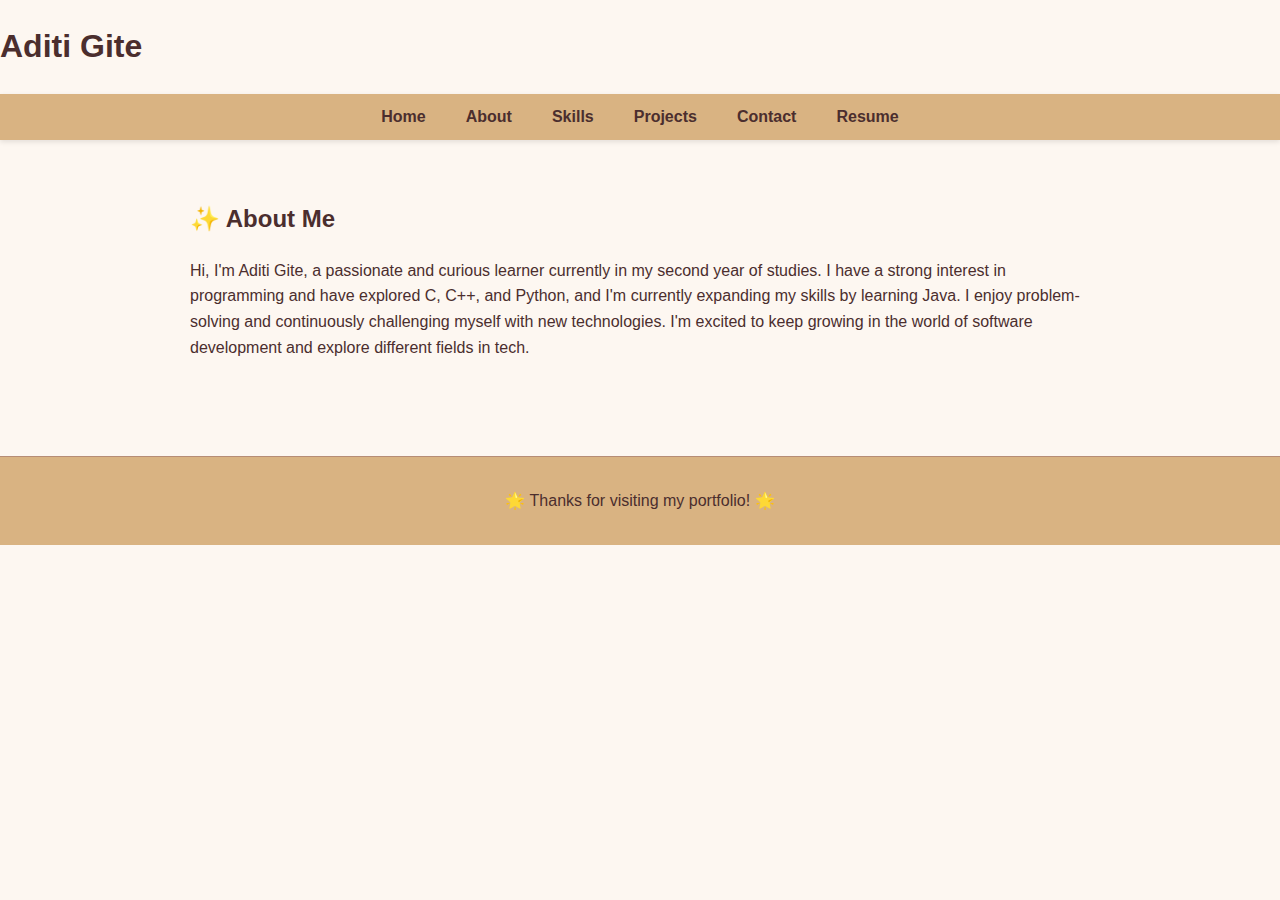
<file: about.html>
<!DOCTYPE html>
<html lang="en">
<head>
  <meta charset="UTF-8" />
  <meta name="viewport" content="width=device-width, initial-scale=1.0"/>
  <title>About | Aditi Gite</title>
  <link rel="stylesheet" href="style/main.css" />
</head>
<body>

  <header>
    <h1>Aditi Gite</h1>
  </header>


  <!-- NAVBAR -->
  <nav>
    <ul>
      <li><a href="index.html">Home</a></li>
      <li><a href="about.html">About</a></li>
      <li><a href="skills.html">Skills</a></li>
      <li><a href="projects.html">Projects</a></li>
      <li><a href="contact.html">Contact</a></li>
      <li><a href="resume.html">Resume</a></li>
    </ul>
  </nav>

  <!-- ABOUT SECTION -->
  <section class="section" id="about">
    <h2>✨ About Me</h2>
    <p> Hi, I'm Aditi Gite, a passionate and curious learner currently in my second year of studies. I have a
 strong interest in programming and have explored C, C++, and Python, and I'm currently expanding
 my skills by learning Java. I enjoy problem-solving and continuously challenging myself with new
 technologies. I'm excited to keep growing in the world of software development and explore different
 fields in tech.</p>
  </section>

  <footer>
    <p>🌟 Thanks for visiting my portfolio! 🌟</p>
  </footer>

  
</body>
</html>
</file>
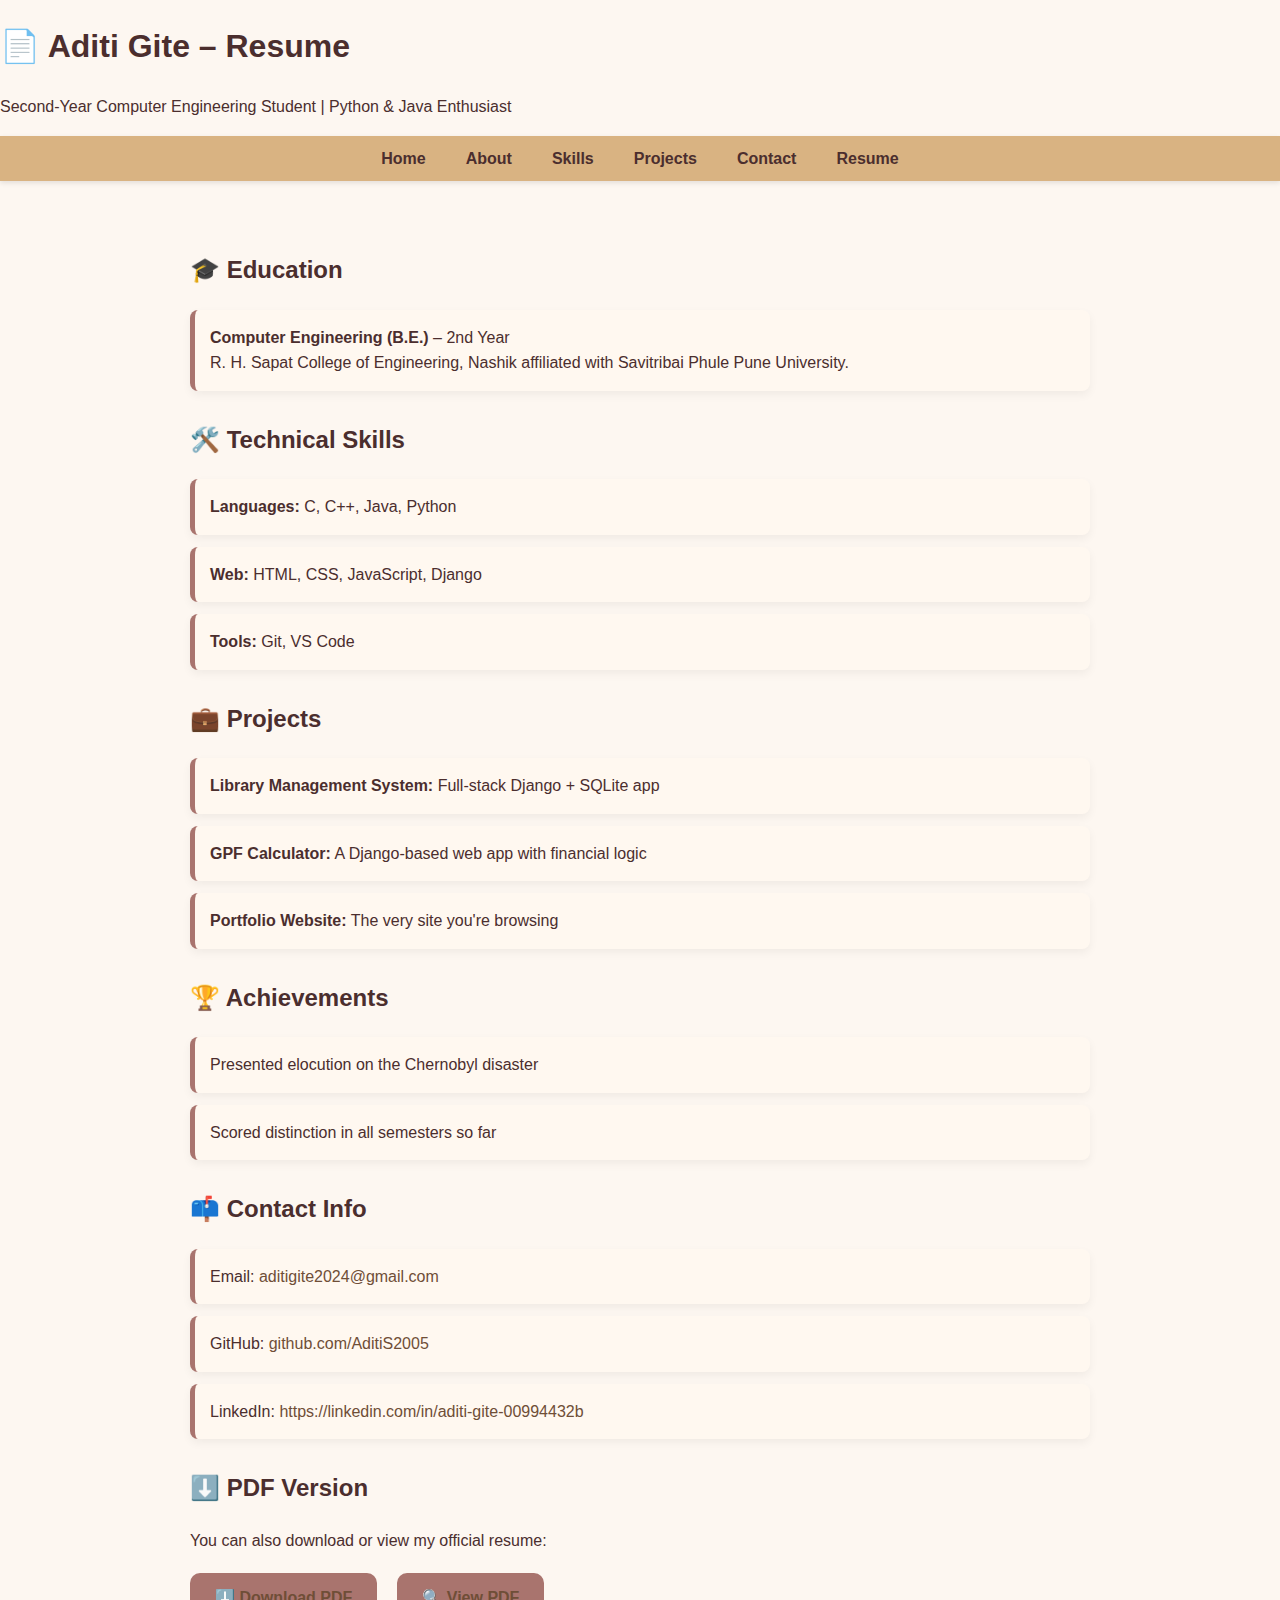
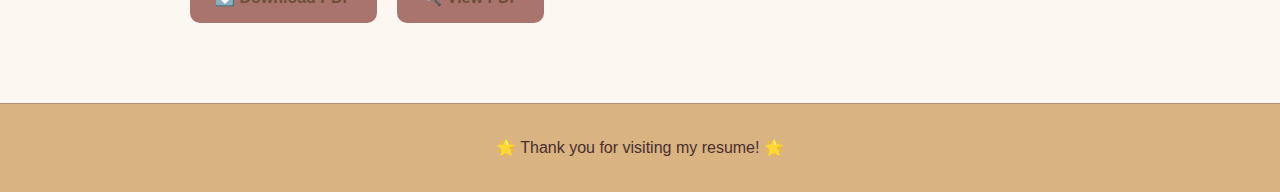
<file: resume.html>
<!DOCTYPE html>
<html lang="en">
<head>
  <meta charset="UTF-8" />
  <meta name="viewport" content="width=device-width, initial-scale=1.0"/>
  <title>Resume | Aditi Gite</title>
  <link rel="stylesheet" href="style/main.css" />
</head>
<body>

  <header>
    <h1>📄 Aditi Gite – Resume</h1>
    <p>Second-Year Computer Engineering Student | Python & Java Enthusiast</p>
  </header>

  <!-- NAVBAR -->
  <nav>
    <ul>
      <li><a href="index.html">Home</a></li>
      <li><a href="about.html">About</a></li>
      <li><a href="skills.html">Skills</a></li>
      <li><a href="projects.html">Projects</a></li>
      <li><a href="contact.html">Contact</a></li>
      <li><a href="resume.html">Resume</a></li>
    </ul>
  </nav>

  <!-- INTERACTIVE RESUME SECTION -->
  <section class="section resume-section">

    <h2>🎓 Education</h2>
    <ul>
      <li><strong>Computer Engineering (B.E.)</strong> – 2nd Year<br>R. H. Sapat College of Engineering, Nashik affiliated with Savitribai Phule Pune University. </li>
    </ul>

    <h2>🛠️ Technical Skills</h2>
    <ul>
      <li><strong>Languages:</strong> C, C++, Java, Python</li>
      <li><strong>Web:</strong> HTML, CSS, JavaScript, Django</li>
      <li><strong>Tools:</strong> Git, VS Code</li>
    </ul>

    <h2>💼 Projects</h2>
    <ul>
      <li><strong>Library Management System:</strong> Full-stack Django + SQLite app</li>
      <li><strong>GPF Calculator:</strong> A Django-based web app with financial logic</li>
      <li><strong>Portfolio Website:</strong> The very site you're browsing</li>
    </ul>

    <h2>🏆 Achievements</h2>
    <ul>
      <li>Presented elocution on the Chernobyl disaster</li>
      <li>Scored distinction in all semesters so far</li>
    </ul>

    <h2>📫 Contact Info</h2>
    <ul>
      <li>Email: <a href="mailto:aditigite2024@gmail.com">aditigite2024@gmail.com</a></li>
      <li>GitHub: <a href="#">github.com/AditiS2005</a></li>
      <li>LinkedIn: <a href="#">https://linkedin.com/in/aditi-gite-00994432b</a></li>
    </ul>

    <h2>⬇️ PDF Version</h2>
    <p>You can also download or view my official resume:</p>
    <div class="resume-buttons">
  <a href="resume/Aditi_Gite_Resume.pdf" download class="resume-button">⬇️ Download PDF</a>
  <a href="resume/Aditi_Gite_Resume.pdf" target="_blank" class="resume-button">🔍 View PDF</a>
</div>

  </section>

  <footer>
    <p>🌟 Thank you for visiting my resume! 🌟</p>
  </footer>

</body>
</html>
</file>
<file: style/main.css>
/* Font and body */
body {
  font-family: 'Quicksand', sans-serif;
  margin: 0;
  background: #fdf7f1;
  color: #4b2e2e;
  line-height: 1.6;
}

/* HERO SECTION */
.hero {
  height: 100vh;
  background: url('../images/background.jpg') no-repeat center center/cover;
  display: flex;
  justify-content: center;
  align-items: center;
  text-align: center;
  color: white;
  position: relative;
}

.hero::before {
  content: "";
  position: absolute;
  inset: 0;
  background: rgba(0, 0, 0, 0.5);
}

.hero-content {
  position: relative;
  z-index: 1;
  max-width: 700px;
  padding: 20px;
}

.hero h1 {
  font-size: 2.5rem;
  margin-bottom: 10px;
}

.hero p {
  font-size: 1.2rem;
  margin-bottom: 20px;
}

.hero-btn {
  padding: 12px 25px;
  background: #a9746e;
  color: white;
  border-radius: 8px;
  text-decoration: none;
  font-weight: bold;
  transition: background 0.3s;
}

.hero-btn:hover {
  background: #6f4e37;
}

/* NAVBAR */
nav {
  background: #d9b382;
  box-shadow: 0 2px 5px rgba(0,0,0,0.1);
}

nav ul {
  display: flex;
  justify-content: center;
  padding: 10px;
  list-style: none;
  margin: 0;
}

nav a {
  text-decoration: none;
  color: #4b2e2e;
  padding: 10px 20px;
  font-weight: bold;
  transition: background 0.3s;
}

nav a:hover {
  background: #4b2e2e;
  color: white;
  border-radius: 10px;
}

.section {
  padding: 40px 20px;
  max-width: 900px;
  margin: auto;
}

footer {
  text-align: center;
  background: #d9b382;
  padding: 15px;
  margin-top: 40px;
  border-top: 1px solid #b68d76;
  color: #4b2e2e;
}

@media (max-width: 768px) {
  nav ul {
    flex-direction: column;
  }

  nav a {
    display: block;
    text-align: center;
    margin-bottom: 8px;
  }
}

.resume-buttons {
  display: flex;
  gap: 20px;
  margin-top: 20px;
  flex-wrap: wrap;
}

.resume-button {
  display: inline-block;
  background: #a9746e;
  color: white;
  padding: 12px 25px;
  border-radius: 10px;
  text-decoration: none;
  font-weight: bold;
  transition: background 0.3s ease;
}

.resume-button:hover {
  background: #6f4e37;
}

 
.projects-container {
  display: flex;
  flex-wrap: wrap;
  gap: 20px;
  justify-content: center;
}

.card {
  background: #fff8f0;
  border-radius: 15px;
  box-shadow: 0 5px 15px rgba(0,0,0,0.05);
  padding: 20px;
  flex: 1 1 300px;
  transition: transform 0.3s ease, box-shadow 0.3s ease;
  border: 1px solid #d4b6a4;
  max-width: 350px;
}

.card:hover {
  transform: scale(1.03);
  box-shadow: 0 8px 20px rgba(0,0,0,0.15);
}

.card h3 {
  margin-top: 0;
}

.card a {
  display: inline-block;
  margin-top: 10px;
  text-decoration: none;
  color: #6f4e37;
  font-weight: bold;
  transition: color 0.3s ease;
}

.card a:hover {
  color: #4b2e2e;
}

.resume-section ul {
  list-style: none;
  padding-left: 0;
  margin-bottom: 30px;
}

.resume-section li {
  background: #fff8f0;
  margin-bottom: 12px;
  padding: 15px;
  border-left: 5px solid #a9746e;
  border-radius: 8px;
  box-shadow: 0 4px 10px rgba(0,0,0,0.05);
}

.resume-section h2 {
  color: #4b2e2e;
  margin-top: 30px;
}

.resume-section a {
  color: #6f4e37;
  text-decoration: none;
}

.resume-section a:hover {
  text-decoration: underline;
}

.contact-container {
  display: flex;
  flex-wrap: wrap;
  gap: 30px;
  justify-content: center;
  padding: 20px;
}

.contact-card, .contact-form-card {
  background-color: #fff8f0;
  padding: 25px;
  border-radius: 12px;
  box-shadow: 0 8px 20px rgba(0,0,0,0.1);
  flex: 1 1 350px;
  max-width: 500px;
  transition: transform 0.3s ease;
}

.contact-card:hover, .contact-form-card:hover {
  transform: translateY(-5px);
}

.contact-card h2, .contact-form-card h2 {
  color: #4b2e2e;
  margin-bottom: 15px;
}

.contact-list {
  list-style: none;
  padding: 0;
}

.contact-list li {
  margin-bottom: 15px;
  font-size: 1.1rem;
}

.contact-list i {
  margin-right: 10px;
  color: #6f4e37;
}

.contact-list a {
  color: #4b2e2e;
  text-decoration: none;
  font-weight: 500;
}

.contact-list a:hover {
  text-decoration: underline;
}

.contact-form-card input,
.contact-form-card textarea {
  width: 100%;
  padding: 12px;
  margin-bottom: 15px;
  border: 1px solid #d4b6a4;
  border-radius: 8px;
  font-family: inherit;
}

.contact-form-card button {
  background-color: #a9746e;
  color: #fff;
  border: none;
  padding: 12px 25px;
  border-radius: 10px;
  font-weight: bold;
  cursor: pointer;
  transition: background 0.3s ease;
}

.contact-form-card button:hover {
  background-color: #6f4e37;
}

@media (max-width: 768px) {
  .contact-container {
    flex-direction: column;
    align-items: center;
  }
}

.skills-section {
  display: flex;
  flex-wrap: wrap;
  justify-content: center;
  gap: 30px;
  padding: 20px;
}

.skills-category {
  background: #fff8f0;
  border: 1px solid #e3cbb1;
  border-radius: 12px;
  padding: 20px 25px;
  box-shadow: 0 5px 15px rgba(0,0,0,0.07);
  max-width: 350px;
  width: 100%;
  transition: transform 0.3s ease;
}

.skills-category:hover {
  transform: translateY(-5px);
}

.skills-category h2 {
  margin-bottom: 15px;
  color: #4b2e2e;
}

.skills-category ul {
  list-style: none;
  padding-left: 0;
}

.skills-category li {
  font-size: 1.1rem;
  padding: 8px 0;
  color: #3d2a2a;
}

.skills-category i {
  margin-right: 10px;
  color: #a9746e;
}
</file>
